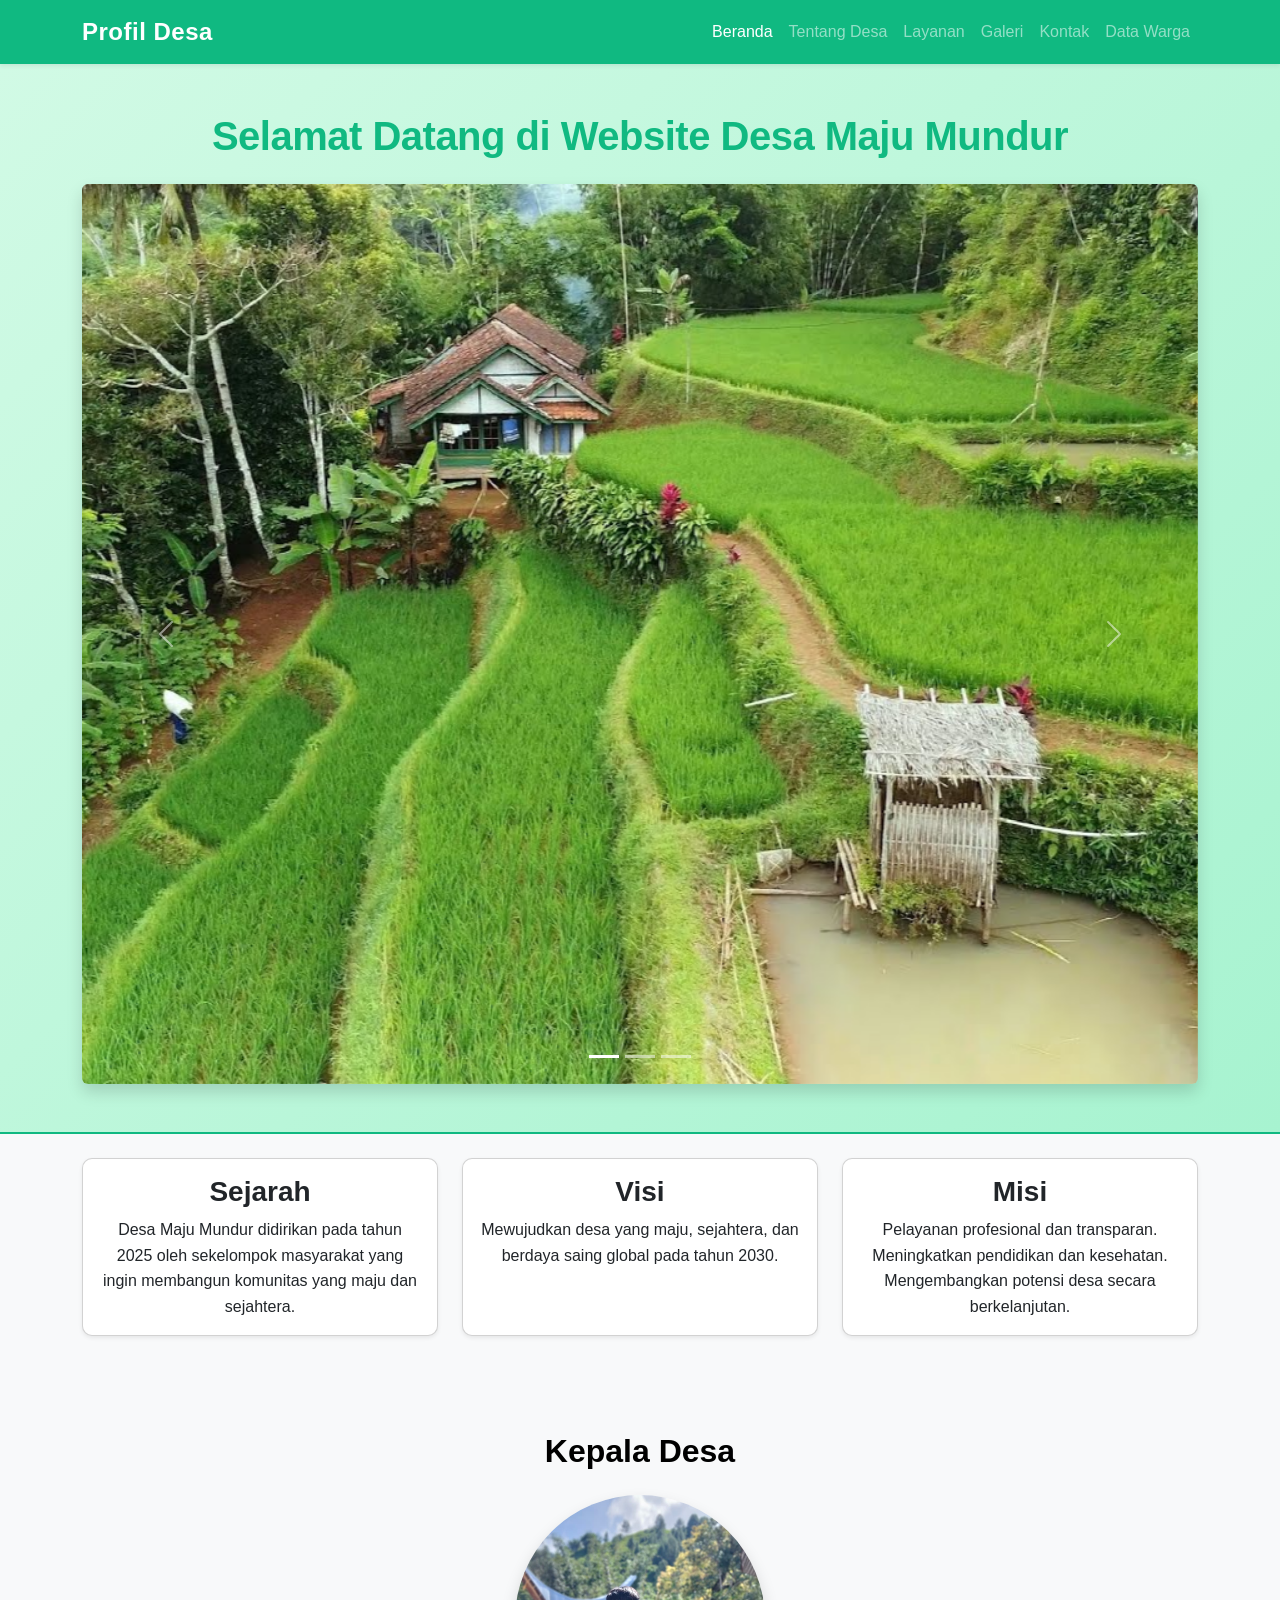
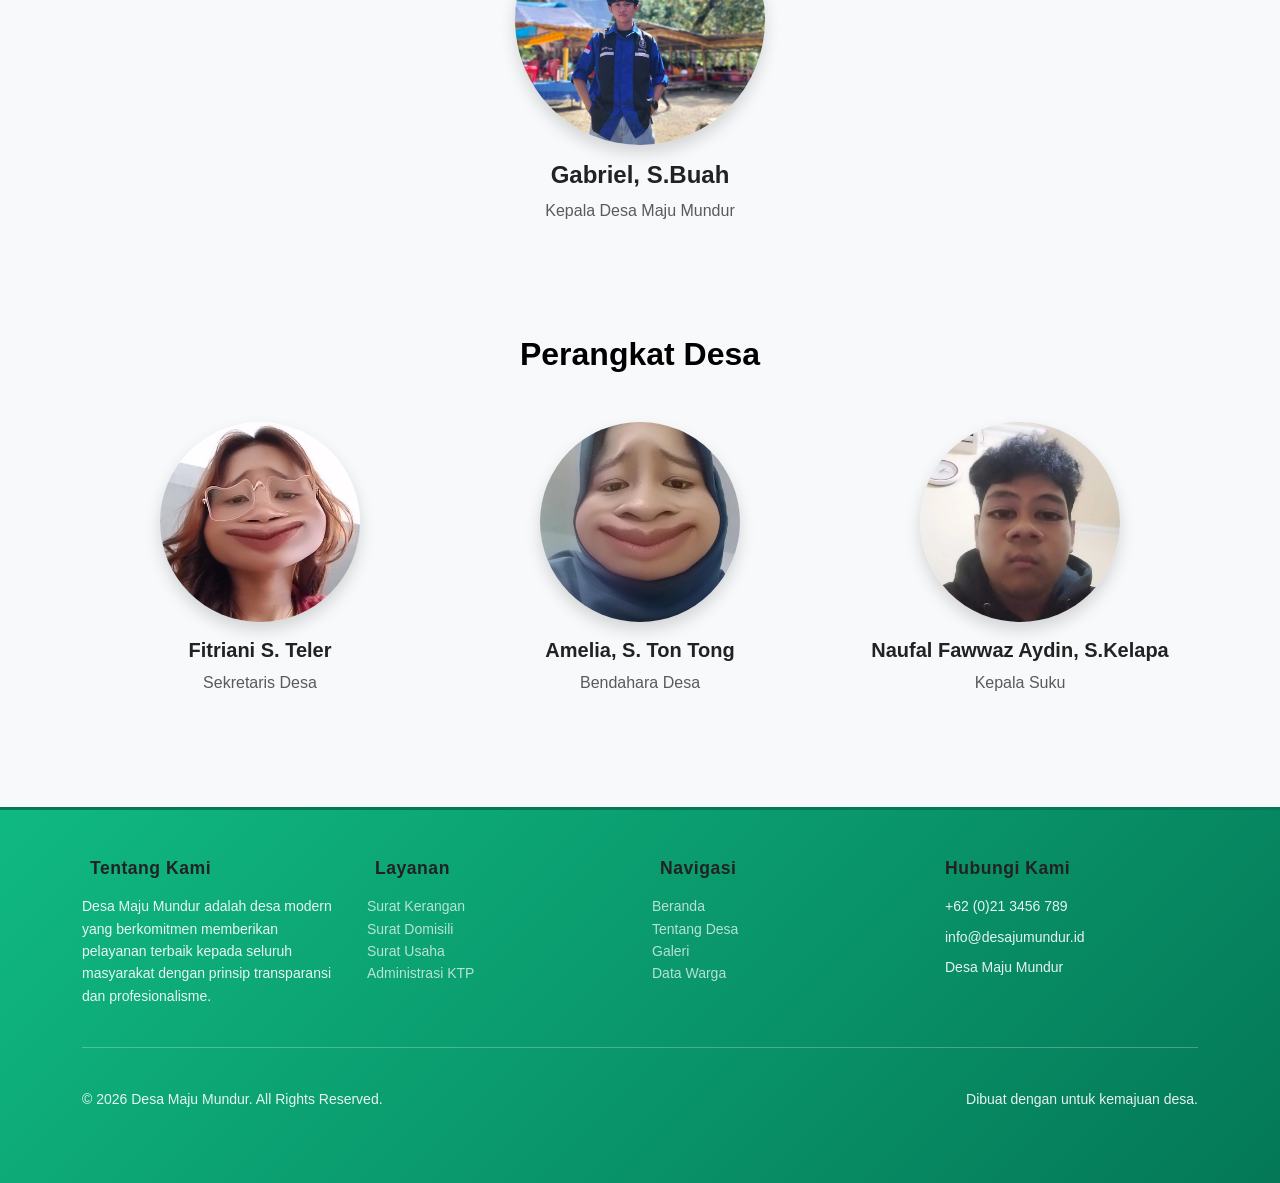
<file: index.html>
<!DOCTYPE html>
<html lang="id">
<head>
<meta charset="UTF-8">
<title>Profil Desa - Beranda</title>
<link href="https://cdn.jsdelivr.net/npm/bootstrap@5.3.3/dist/css/bootstrap.min.css" rel="stylesheet">
<link rel="stylesheet" href="Css/Style.css">
</head>
<body>

<!-- NAVBAR -->
<nav class="navbar navbar-expand-lg navbar-dark shadow-sm" style="background-color: #10b981;">
  <div class="container">
    <a class="navbar-brand fw-bold" href="Beranda.html">Profil Desa</a>
    <button class="navbar-toggler" type="button" data-bs-toggle="collapse" data-bs-target="#nav">
      <span class="navbar-toggler-icon"></span>
    </button>

    <div class="collapse navbar-collapse" id="nav">
      <ul class="navbar-nav ms-auto">
        <li class="nav-item"><a class="nav-link active" href="Beranda.html">Beranda</a></li>
        <li class="nav-item"><a class="nav-link " href="Tentang_Desa.html">Tentang Desa</a></li>
        <li class="nav-item"><a class="nav-link " href="Layanan.html">Layanan</a></li>
        <li class="nav-item"><a class="nav-link " href="Galery.html">Galeri</a></li>
        <li class="nav-item"><a class="nav-link " href="Form.html">Kontak</a></li>
        <li class="nav-item"><a class="nav-link " href="Data_Warga.html">Data Warga</a></li>
      </ul>
    </div>
  </div>
</nav>

<!-- HEADER -->
<header class="py-5 mb-4" style="background: linear-gradient(135deg, #d1fae5 0%, #a7f3d0 100%);">
  <div class="container text-center">
    <h1 class="fw-bold" style="color: #10b981;">Selamat Datang di Website Desa Maju Mundur</h1>

    <!-- CAROUSEL / SLIDER -->
    <div id="carouselDesa" class="carousel slide mt-4" data-bs-ride="carousel">
      <div class="carousel-inner rounded shadow">
        <div class="carousel-item active">
          <img src="Image/Desa 1.jpg" class="d-block w-100" alt="Desa 1" style="height: 100vh; object-fit: cover;">
        </div>
        <div class="carousel-item">
          <img src="Image/Desa 5.jpg" class="d-block w-100" alt="Desa 5" style="height: 100vh; object-fit: cover;">
        </div>
        <div class="carousel-item">
          <img src="Image/Desa 6.jpg" class="d-block w-100" alt="Desa 3" style="height: 100vh; object-fit: cover;">
        </div>
      </div>

      <!-- Kontrol prev/next -->
      <button class="carousel-control-prev" type="button" data-bs-target="#carouselDesa" data-bs-slide="prev">
        <span class="carousel-control-prev-icon" aria-hidden="true"></span>
        <span class="visually-hidden">Sebelumnya</span>
      </button>
      <button class="carousel-control-next" type="button" data-bs-target="#carouselDesa" data-bs-slide="next">
        <span class="carousel-control-next-icon" aria-hidden="true"></span>
        <span class="visually-hidden">Berikutnya</span>
      </button>

      <!-- Indikator slider -->
      <div class="carousel-indicators">
        <button type="button" data-bs-target="#carouselDesa" data-bs-slide-to="0" class="active" aria-current="true" aria-label="Slide 1"></button>
        <button type="button" data-bs-target="#carouselDesa" data-bs-slide-to="1" aria-label="Slide 2"></button>
        <button type="button" data-bs-target="#carouselDesa" data-bs-slide-to="2" aria-label="Slide 3"></button>
      </div>
    </div>
    <!-- AKHIR CAROUSEL -->
  </div>
</header>

<!-- SEJARAH / VISI / MISI -->
<div class="container mb-5">
  <div class="row g-4">

    <!-- SEJARAH -->
    <div class="col-md-4">
      <div class="card h-100 shadow-sm">
        <div class="card-body text-center">
          <h3 class="card-title">Sejarah</h3>
          <p class="card-text">
            Desa Maju Mundur didirikan pada tahun 2025 oleh sekelompok masyarakat 
            yang ingin membangun komunitas yang maju dan sejahtera.
          </p>
        </div>
      </div>
    </div>

    <!-- VISI -->
    <div class="col-md-4">
      <div class="card h-100 shadow-sm">
        <div class="card-body text-center">
          <h3 class="card-title">Visi</h3>
          <p class="card-text">
            Mewujudkan desa yang maju, sejahtera, dan berdaya saing global pada tahun 2030.
          </p>
        </div>
      </div>
    </div>

    <!-- MISI -->
    <div class="col-md-4">
      <div class="card h-100 shadow-sm">
        <div class="card-body text-center">
          <h3 class="card-title">Misi</h3>
          <p class="card-text">
            Pelayanan profesional dan transparan.<br>
            Meningkatkan pendidikan dan kesehatan.<br>
            Mengembangkan potensi desa secara berkelanjutan.
          </p>
        </div>
      </div>
    </div>

  </div>
</div>

<!-- KEPALA DESA -->
<div class="container py-5">
  <h2 class="mb-4 text-center fw-bold">Kepala Desa</h2>
  <div class="row justify-content-center">
    <div class="col-md-4 text-center">
      <img src="Image/kepala desa.jpg" class="img-fluid rounded-circle mb-3 shadow" 
           alt="Kepala Desa" style="width: 250px; height: 250px; object-fit: cover;">
      <h4 class="fw-bold">Gabriel, S.Buah</h4>
      <p class="text-muted">Kepala Desa Maju Mundur</p>
    </div>
  </div>
</div>

<!-- PERANGKAT DESA -->
<div class="container py-5 bg-light rounded">
  <h2 class="mb-5 text-center fw-bold">Perangkat Desa</h2>
  <div class="row g-4">

    <div class="col-md-4 text-center">
      <img src="Image/Sekertaris.jpg" class="img-fluid rounded-circle mb-3 shadow"
           alt="Sekretaris Desa" style="width: 200px; height: 200px; object-fit: cover;">
      <h5 class="fw-bold">Fitriani S. Teler</h5>
      <p class="text-muted">Sekretaris Desa</p>
    </div>

    <div class="col-md-4 text-center">
      <img src="Image/Bendahar.jpg" class="img-fluid rounded-circle mb-3 shadow"
           alt="Bendahara Desa" style="width: 200px; height: 200px; object-fit: cover;">
      <h5 class="fw-bold">Amelia, S. Ton Tong</h5>
      <p class="text-muted">Bendahara Desa</p>
    </div>

    <div class="col-md-4 text-center">
      <img src="Image/Kepala bidang.jpg" class="img-fluid rounded-circle mb-3 shadow"
           alt="Kepala Bidang" style="width: 200px; height: 200px; object-fit: cover;">
      <h5 class="fw-bold">Naufal Fawwaz Aydin, S.Kelapa</h5>
      <p class="text-muted">Kepala Suku</p>
    </div>

  </div>
</div>

<!-- FOOTER -->
<footer class="text-white mt-5" style="background: linear-gradient(135deg, #10b981 0%, #047857 100%);">
  <div class="container py-5">
    <div class="row g-4 mb-4">
      <!-- ABOUT -->
      <div class="col-md-3">
        <h5 class="fw-bold mb-3"><i class="fas fa-info-circle me-2"></i>Tentang Kami</h5>
        <p class="small">Desa Maju Mundur adalah desa modern yang berkomitmen memberikan pelayanan terbaik kepada seluruh masyarakat dengan prinsip transparansi dan profesionalisme.</p>
      </div>

      <!-- LAYANAN -->
      <div class="col-md-3">
        <h5 class="fw-bold mb-3"><i class="fas fa-cog me-2"></i>Layanan</h5>
        <ul class="list-unstyled small">
          <li><a href="Layanan.html" class="text-white-50 text-decoration-none">Surat Kerangan</a></li>
          <li><a href="Layanan.html" class="text-white-50 text-decoration-none">Surat Domisili</a></li>
          <li><a href="Layanan.html" class="text-white-50 text-decoration-none">Surat Usaha</a></li>
          <li><a href="Layanan.html" class="text-white-50 text-decoration-none">Administrasi KTP</a></li>
        </ul>
      </div>

      <!-- LINKS -->
      <div class="col-md-3">
        <h5 class="fw-bold mb-3"><i class="fas fa-link me-2"></i>Navigasi</h5>
        <ul class="list-unstyled small">
          <li><a href="Beranda.html" class="text-white-50 text-decoration-none">Beranda</a></li>
          <li><a href="Tentang_Desa.html" class="text-white-50 text-decoration-none">Tentang Desa</a></li>
          <li><a href="Galery.html" class="text-white-50 text-decoration-none">Galeri</a></li>
          <li><a href="Data_Warga.html" class="text-white-50 text-decoration-none">Data Warga</a></li>
        </ul>
      </div>

      <!-- CONTACT -->
      <div class="col-md-3">
        <h5 class="fw-bold mb-3"><i class="fas fa-headset me-2"></i>Hubungi Kami</h5>
        <p class="small mb-2"><i class="fas fa-phone me-2"></i>+62 (0)21 3456 789</p>
        <p class="small mb-2"><i class="fas fa-envelope me-2"></i>info@desajumundur.id</p>
        <p class="small"><i class="fas fa-map-marker-alt me-2"></i>Desa Maju Mundur</p>
      </div>
    </div>

    <hr class="bg-white-50">

    <!-- FOOTER BOTTOM -->
    <div class="row py-4">
      <div class="col-md-6 text-center text-md-start small">
        <p class="mb-0">&copy; 2026 Desa Maju Mundur. All Rights Reserved.</p>
      </div>
      <div class="col-md-6 text-center text-md-end small">
        <p class="mb-0">Dibuat dengan <i class="fas fa-heart text-warning"></i> untuk kemajuan desa.</p>
      </div>
    </div>
  </div>
</footer>

<script src="https://cdn.jsdelivr.net/npm/bootstrap@5.3.3/dist/js/bootstrap.bundle.min.js"></script>
</body>
</html>
</file>
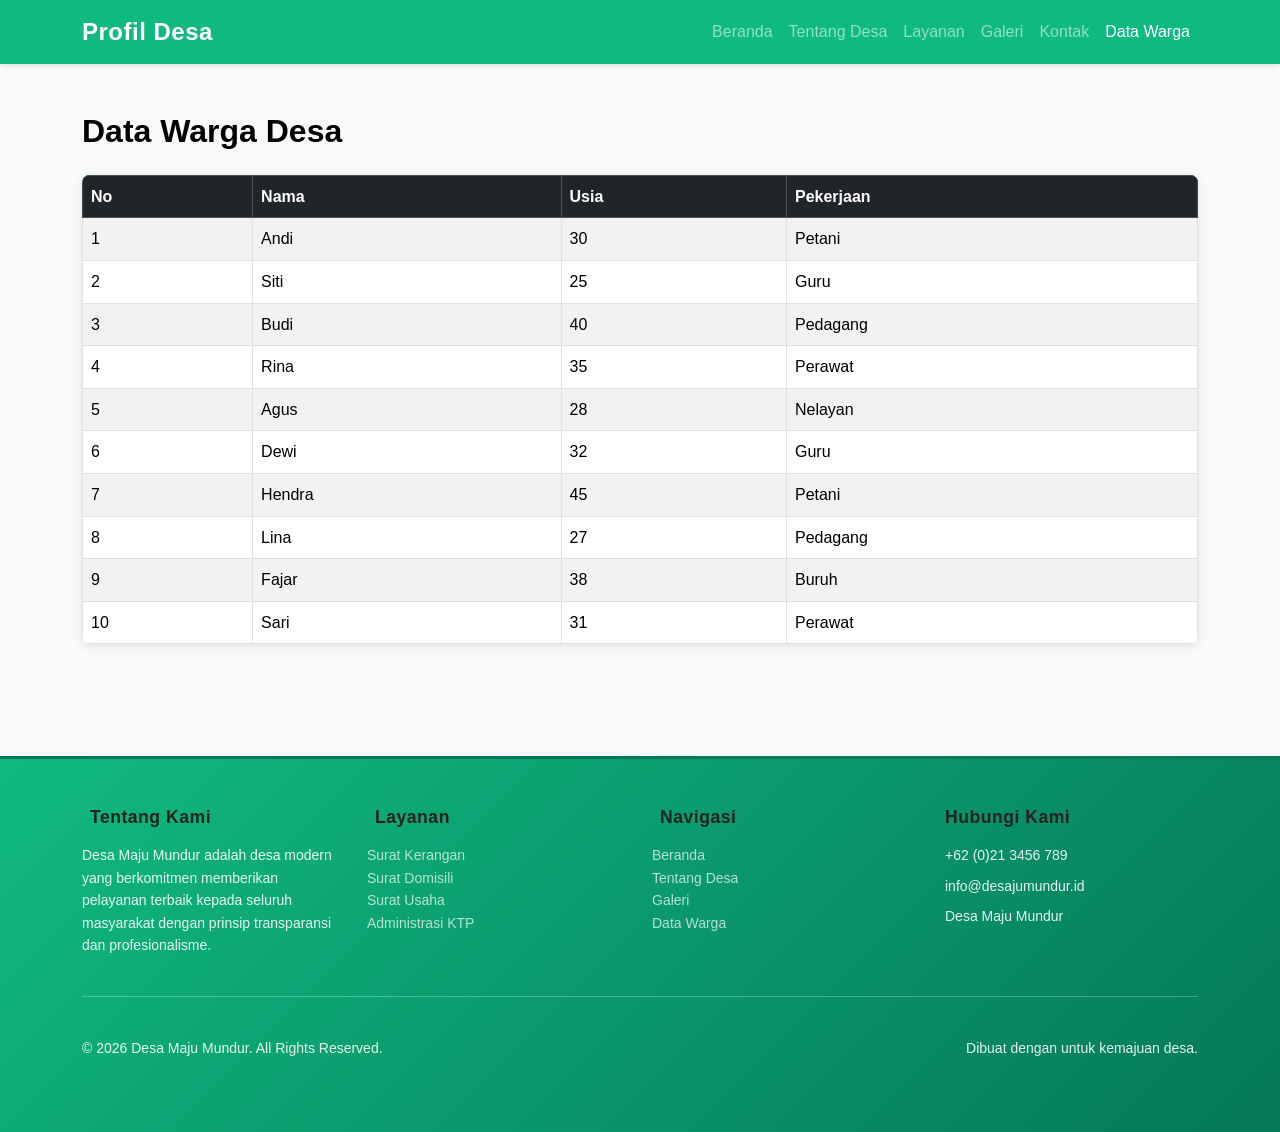
<file: Data_Warga.html>
<!DOCTYPE html>
<html lang="id">
<head>
<meta charset="UTF-8">
<title>Data Warga</title>
<link href="https://cdn.jsdelivr.net/npm/bootstrap@5.3.3/dist/css/bootstrap.min.css" rel="stylesheet">
<link rel="stylesheet" href="Css/Style.css">
</head>
<body>

<!-- NAVBAR -->
    <nav class="navbar navbar-expand-lg navbar-dark" style="background-color: #10b981;">
  <div class="container">
    <a class="navbar-brand" href="Beranda.html">Profil Desa</a>
    <button class="navbar-toggler" type="button" data-bs-toggle="collapse" data-bs-target="#nav">
      <span class="navbar-toggler-icon"></span>
    </button>

    <div class="collapse navbar-collapse" id="nav">
      <ul class="navbar-nav ms-auto">
        <li class="nav-item"><a class="nav-link " href="Beranda.html">Beranda</a></li>
        <li class="nav-item"><a class="nav-link " href="Tentang_Desa.html">Tentang Desa</a></li>
        <li class="nav-item"><a class="nav-link " href="Layanan.html">Layanan</a></li>
        <li class="nav-item"><a class="nav-link " href="Galery.html">Galeri</a></li>
        <li class="nav-item"><a class="nav-link " href="Form.html">Kontak</a></li>
        <li class="nav-item"><a class="nav-link active" href="Data_Warga.html">Data Warga</a></li>
      </ul>
    </div>
  </div>
</nav>

<div class="container py-5">
  <h2 class="mb-4">Data Warga Desa</h2>

  <table class="table table-striped table-bordered">
    <thead class="table-dark">
      <tr>
        <th>No</th>
        <th>Nama</th>
        <th>Usia</th>
        <th>Pekerjaan</th>
      </tr>
    </thead>

    <tbody>
     <tbody>
  <tr><td>1</td><td>Andi</td><td>30</td><td>Petani</td></tr>
  <tr><td>2</td><td>Siti</td><td>25</td><td>Guru</td></tr>
  <tr><td>3</td><td>Budi</td><td>40</td><td>Pedagang</td></tr>
  <tr><td>4</td><td>Rina</td><td>35</td><td>Perawat</td></tr>
  <tr><td>5</td><td>Agus</td><td>28</td><td>Nelayan</td></tr>
  <tr><td>6</td><td>Dewi</td><td>32</td><td>Guru</td></tr>
  <tr><td>7</td><td>Hendra</td><td>45</td><td>Petani</td></tr>
  <tr><td>8</td><td>Lina</td><td>27</td><td>Pedagang</td></tr>
  <tr><td>9</td><td>Fajar</td><td>38</td><td>Buruh</td></tr>
  <tr><td>10</td><td>Sari</td><td>31</td><td>Perawat</td></tr>
</tbody>

    </tbody>
  </table>

</div>

<!-- FOOTER -->
<footer class="text-white mt-5" style="background: linear-gradient(135deg, #10b981 0%, #047857 100%);">
  <div class="container py-5">
    <div class="row g-4 mb-4">
      <!-- ABOUT -->
      <div class="col-md-3">
        <h5 class="fw-bold mb-3"><i class="fas fa-info-circle me-2"></i>Tentang Kami</h5>
        <p class="small">Desa Maju Mundur adalah desa modern yang berkomitmen memberikan pelayanan terbaik kepada seluruh masyarakat dengan prinsip transparansi dan profesionalisme.</p>
      </div>

      <!-- LAYANAN -->
      <div class="col-md-3">
        <h5 class="fw-bold mb-3"><i class="fas fa-cog me-2"></i>Layanan</h5>
        <ul class="list-unstyled small">
          <li><a href="Layanan.html" class="text-white-50 text-decoration-none">Surat Kerangan</a></li>
          <li><a href="Layanan.html" class="text-white-50 text-decoration-none">Surat Domisili</a></li>
          <li><a href="Layanan.html" class="text-white-50 text-decoration-none">Surat Usaha</a></li>
          <li><a href="Layanan.html" class="text-white-50 text-decoration-none">Administrasi KTP</a></li>
        </ul>
      </div>

      <!-- LINKS -->
      <div class="col-md-3">
        <h5 class="fw-bold mb-3"><i class="fas fa-link me-2"></i>Navigasi</h5>
        <ul class="list-unstyled small">
          <li><a href="index.html" class="text-white-50 text-decoration-none">Beranda</a></li>
          <li><a href="Tentang_Desa.html" class="text-white-50 text-decoration-none">Tentang Desa</a></li>
          <li><a href="Galery.html" class="text-white-50 text-decoration-none">Galeri</a></li>
          <li><a href="Data_Warga.html" class="text-white-50 text-decoration-none">Data Warga</a></li>
        </ul>
      </div>

      <!-- CONTACT -->
      <div class="col-md-3">
        <h5 class="fw-bold mb-3"><i class="fas fa-headset me-2"></i>Hubungi Kami</h5>
        <p class="small mb-2"><i class="fas fa-phone me-2"></i>+62 (0)21 3456 789</p>
        <p class="small mb-2"><i class="fas fa-envelope me-2"></i>info@desajumundur.id</p>
        <p class="small"><i class="fas fa-map-marker-alt me-2"></i>Desa Maju Mundur</p>
      </div>
    </div>

    <hr class="bg-white-50">

    <!-- FOOTER BOTTOM -->
    <div class="row py-4">
      <div class="col-md-6 text-center text-md-start small">
        <p class="mb-0">&copy; 2026 Desa Maju Mundur. All Rights Reserved.</p>
      </div>
      <div class="col-md-6 text-center text-md-end small">
        <p class="mb-0">Dibuat dengan <i class="fas fa-heart text-warning"></i> untuk kemajuan desa.</p>
      </div>
    </div>
  </div>
</footer>

<script src="https://cdn.jsdelivr.net/npm/bootstrap@5.3.3/dist/js/bootstrap.bundle.min.js"></script>
</body>
</html>
</file>
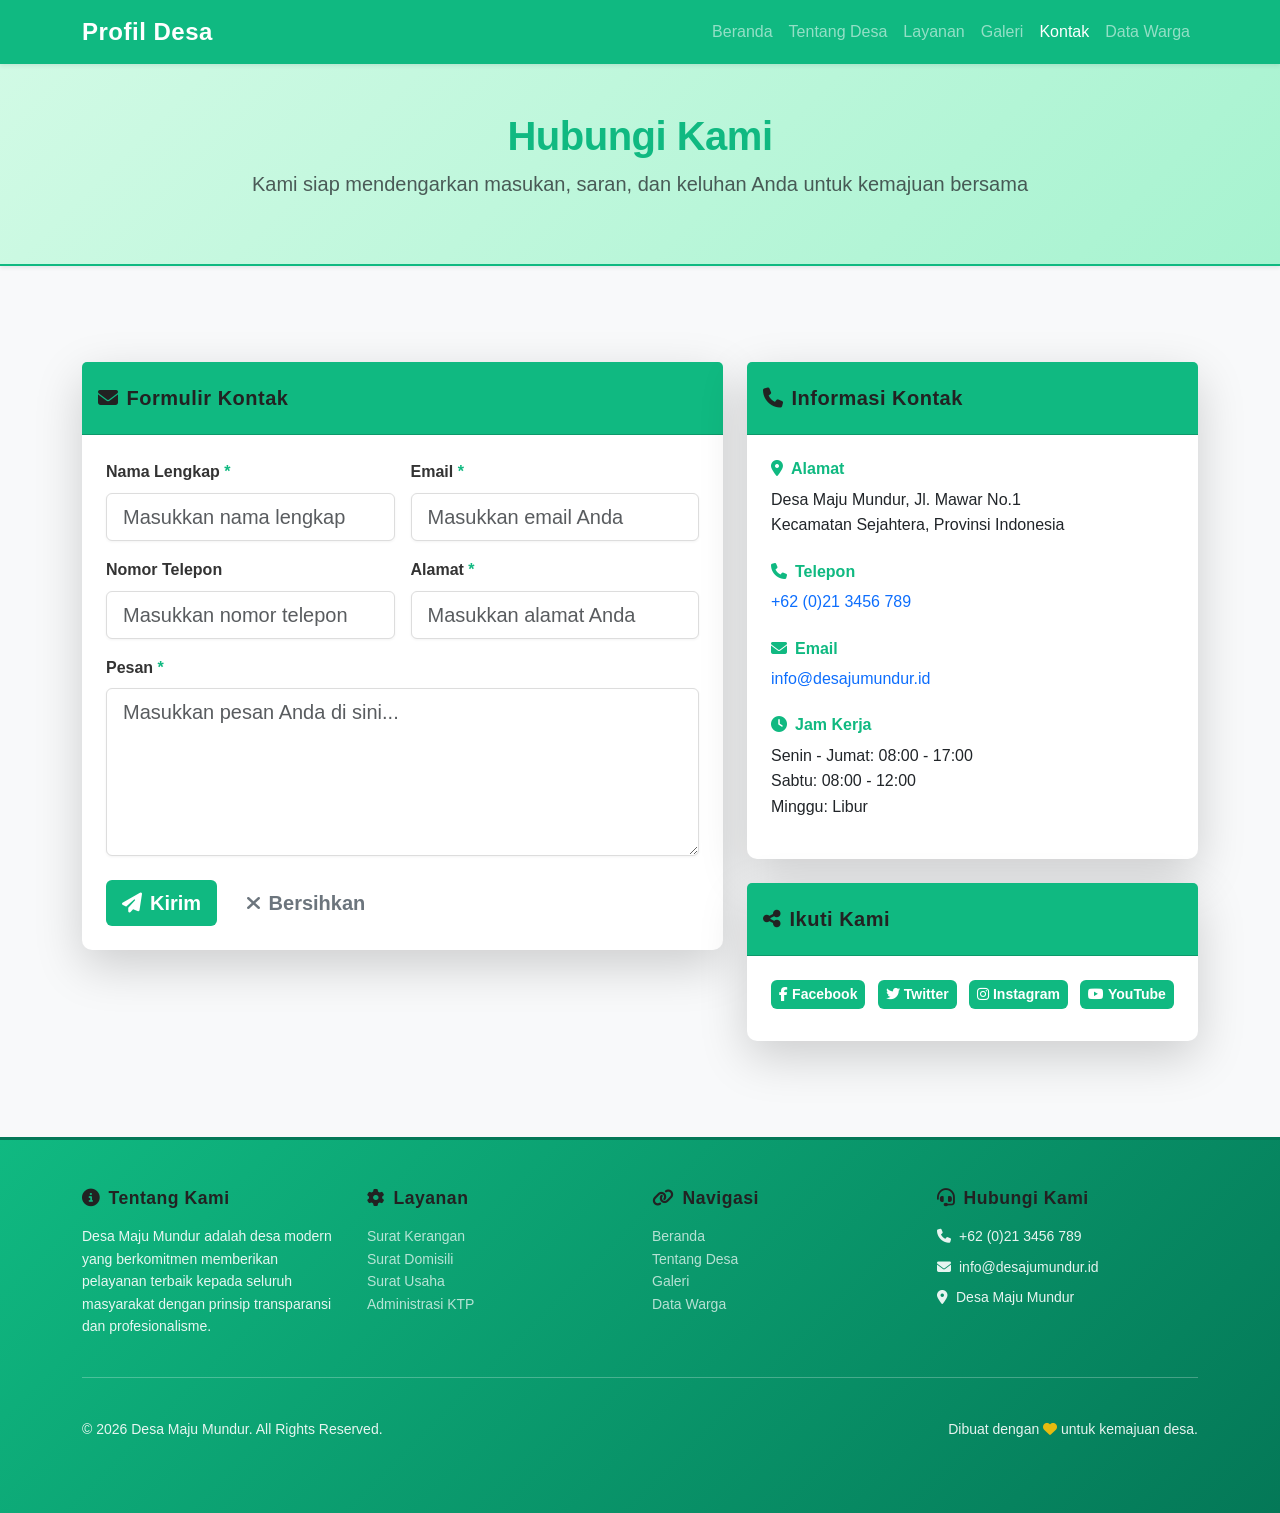
<file: Form.html>
<!DOCTYPE html>
<html lang="id">
<head>
<meta charset="UTF-8">
<title>Kontak Desa</title>
<link href="https://cdn.jsdelivr.net/npm/bootstrap@5.3.3/dist/css/bootstrap.min.css" rel="stylesheet">
<link rel="stylesheet" href="https://cdnjs.cloudflare.com/ajax/libs/font-awesome/6.4.0/css/all.min.css">
<link rel="stylesheet" href="Css/Style.css">
</head>
<body>

<!-- NAVBAR -->
<nav class="navbar navbar-expand-lg navbar-dark shadow-sm" style="background-color: #10b981;">
  <div class="container">
    <a class="navbar-brand fw-bold" href="Beranda.html">Profil Desa</a>
    <button class="navbar-toggler" type="button" data-bs-toggle="collapse" data-bs-target="#nav">
      <span class="navbar-toggler-icon"></span>
    </button>

    <div class="collapse navbar-collapse" id="nav">
      <ul class="navbar-nav ms-auto">
        <li class="nav-item"><a class="nav-link" href="Beranda.html">Beranda</a></li>
        <li class="nav-item"><a class="nav-link" href="Tentang_Desa.html">Tentang Desa</a></li>
        <li class="nav-item"><a class="nav-link" href="Layanan.html">Layanan</a></li>
        <li class="nav-item"><a class="nav-link" href="Galery.html">Galeri</a></li>
        <li class="nav-item"><a class="nav-link active" href="Form.html">Kontak</a></li>
        <li class="nav-item"><a class="nav-link" href="Data_Warga.html">Data Warga</a></li>
      </ul>
    </div>
  </div>
</nav>

<!-- HEADER HALAMAN -->
<header class="py-5 mb-5 shadow-sm" style="background: linear-gradient(135deg, #d1fae5 0%, #a7f3d0 100%);">
  <div class="container text-center">
    <h1 class="fw-bold mb-2" style="color: #10b981;">Hubungi Kami</h1>
    <p class="text-muted fs-5">Kami siap mendengarkan masukan, saran, dan keluhan Anda untuk kemajuan bersama</p>
  </div>
</header>

<!-- CONTENT -->
<div class="container py-5">
  <div class="row g-4">
    <!-- FORM KONTAK -->
    <div class="col-lg-7">
      <div class="card border-0 shadow-lg">
        <div class="card-header text-white py-4" style="background-color: #10b981;">
          <h5 class="mb-0 fw-bold"><i class="fas fa-envelope me-2"></i>Formulir Kontak</h5>
        </div>
        <div class="card-body p-4">
          <form class="row g-3" id="contactForm" method="POST" action="#">
            <div class="col-md-6">
              <label for="nama" class="form-label fw-bold">Nama Lengkap <span style="color: #10b981;">*</span></label>
              <input type="text" class="form-control form-control-lg" id="nama" name="nama" placeholder="Masukkan nama lengkap" required>
              <div class="invalid-feedback">Nama harus diisi.</div>
            </div>

            <div class="col-md-6">
              <label for="email" class="form-label fw-bold">Email <span style="color: #10b981;">*</span></label>
              <input type="email" class="form-control form-control-lg" id="email" name="email" placeholder="Masukkan email Anda" required>
              <div class="invalid-feedback">Email harus valid.</div>
            </div>

            <div class="col-md-6">
              <label for="telepon" class="form-label fw-bold">Nomor Telepon</label>
              <input type="tel" class="form-control form-control-lg" id="telepon" name="telepon" placeholder="Masukkan nomor telepon">
            </div>

            <div class="col-md-6">
              <label for="subjek" class="form-label fw-bold">Alamat <span style="color: #10b981;">*</span></label>
              <input type="text" class="form-control form-control-lg" id="subjek" name="subjek" placeholder="Masukkan alamat Anda" required>
              <div class="invalid-feedback">Alamat harus diisi.</div>
            </div>

            <div class="col-12">
              <label for="pesan" class="form-label fw-bold">Pesan <span style="color: #10b981;">*</span></label>
              <textarea class="form-control form-control-lg" id="pesan" name="pesan" rows="5" placeholder="Masukkan pesan Anda di sini..." required></textarea>
              <div class="invalid-feedback">Pesan harus diisi.</div>
            </div>

            <div class="col-12 pt-2">
              <button type="submit" class="btn btn-lg fw-bold me-2" style="background-color: #10b981; color: white; border: none;"><i class="fas fa-paper-plane me-2"></i>Kirim</button>
              <button type="reset" class="btn btn-outline-secondary btn-lg fw-bold"><i class="fas fa-times me-2"></i>Bersihkan</button>
            </div>

            <div id="successMessage" class="alert alert-success alert-dismissible fade show" style="display:none;" role="alert">
              <i class="fas fa-check-circle me-2"></i>Pesan Anda telah terkirim! Terima kasih telah menghubungi kami.
              <button type="button" class="btn-close" data-bs-dismiss="alert" aria-label="Close"></button>
            </div>
          </form>
        </div>
      </div>
    </div>

    <!-- INFO KONTAK -->
    <div class="col-lg-5">
      <div class="card border-0 shadow-lg mb-4">
        <div class="card-header text-white py-4" style="background-color: #10b981;">
          <h5 class="mb-0 fw-bold"><i class="fas fa-phone me-2"></i>Informasi Kontak</h5>
        </div>
        <div class="card-body p-4">
          <div class="mb-4">
            <h6 class="fw-bold mb-2" style="color: #10b981;"><i class="fas fa-map-marker-alt me-2"></i>Alamat</h6>
            <p>Desa Maju Mundur, Jl. Mawar No.1<br>Kecamatan Sejahtera, Provinsi Indonesia</p>
          </div>
          <div class="mb-4">
            <h6 class="fw-bold mb-2" style="color: #10b981;"><i class="fas fa-phone me-2"></i>Telepon</h6>
            <p><a href="tel:+62213456789" class="text-decoration-none">+62 (0)21 3456 789</a></p>
          </div>
          <div class="mb-4">
            <h6 class="fw-bold mb-2" style="color: #10b981;"><i class="fas fa-envelope me-2"></i>Email</h6>
            <p><a href="mailto:info@desajumundur.id" class="text-decoration-none">info@desajumundur.id</a></p>
          </div>
          <div>
            <h6 class="fw-bold mb-2" style="color: #10b981;"><i class="fas fa-clock me-2"></i>Jam Kerja</h6>
            <p>Senin - Jumat: 08:00 - 17:00<br>Sabtu: 08:00 - 12:00<br>Minggu: Libur</p>
          </div>
        </div>
      </div>

      <div class="card border-0 shadow-lg">
        <div class="card-header text-white py-4" style="background-color: #10b981;">
          <h5 class="mb-0 fw-bold"><i class="fas fa-share-alt me-2"></i>Ikuti Kami</h5>
        </div>
        <div class="card-body p-4 text-center">
          <a href="#" class="btn btn-sm me-2 mb-2" style="background-color: #10b981; color: white; border: none;"><i class="fab fa-facebook-f"></i> Facebook</a>
          <a href="#" class="btn btn-sm me-2 mb-2" style="background-color: #10b981; color: white; border: none;"><i class="fab fa-twitter"></i> Twitter</a>
          <a href="#" class="btn btn-sm me-2 mb-2" style="background-color: #10b981; color: white; border: none;"><i class="fab fa-instagram"></i> Instagram</a>
          <a href="#" class="btn btn-sm mb-2" style="background-color: #10b981; color: white; border: none;"><i class="fab fa-youtube"></i> YouTube</a>
        </div>
      </div>
    </div>
  </div>
</div>

<!-- FOOTER -->
<footer class="text-white mt-5" style="background: linear-gradient(135deg, #10b981 0%, #047857 100%);">
  <div class="container py-5">
    <div class="row g-4 mb-4">
      <!-- ABOUT -->
      <div class="col-md-3">
        <h5 class="fw-bold mb-3"><i class="fas fa-info-circle me-2"></i>Tentang Kami</h5>
        <p class="small">Desa Maju Mundur adalah desa modern yang berkomitmen memberikan pelayanan terbaik kepada seluruh masyarakat dengan prinsip transparansi dan profesionalisme.</p>
      </div>

      <!-- LAYANAN -->
      <div class="col-md-3">
        <h5 class="fw-bold mb-3"><i class="fas fa-cog me-2"></i>Layanan</h5>
        <ul class="list-unstyled small">
          <li><a href="Layanan.html" class="text-white-50 text-decoration-none">Surat Kerangan</a></li>
          <li><a href="Layanan.html" class="text-white-50 text-decoration-none">Surat Domisili</a></li>
          <li><a href="Layanan.html" class="text-white-50 text-decoration-none">Surat Usaha</a></li>
          <li><a href="Layanan.html" class="text-white-50 text-decoration-none">Administrasi KTP</a></li>
        </ul>
      </div>

      <!-- LINKS -->
      <div class="col-md-3">
        <h5 class="fw-bold mb-3"><i class="fas fa-link me-2"></i>Navigasi</h5>
        <ul class="list-unstyled small">
          <li><a href="index.html" class="text-white-50 text-decoration-none">Beranda</a></li>
          <li><a href="Tentang_Desa.html" class="text-white-50 text-decoration-none">Tentang Desa</a></li>
          <li><a href="Galery.html" class="text-white-50 text-decoration-none">Galeri</a></li>
          <li><a href="Data_Warga.html" class="text-white-50 text-decoration-none">Data Warga</a></li>
        </ul>
      </div>

      <!-- CONTACT -->
      <div class="col-md-3">
        <h5 class="fw-bold mb-3"><i class="fas fa-headset me-2"></i>Hubungi Kami</h5>
        <p class="small mb-2"><i class="fas fa-phone me-2"></i>+62 (0)21 3456 789</p>
        <p class="small mb-2"><i class="fas fa-envelope me-2"></i>info@desajumundur.id</p>
        <p class="small"><i class="fas fa-map-marker-alt me-2"></i>Desa Maju Mundur</p>
      </div>
    </div>

    <hr class="bg-white-50">

    <!-- FOOTER BOTTOM -->
    <div class="row py-4">
      <div class="col-md-6 text-center text-md-start small">
        <p class="mb-0">&copy; 2026 Desa Maju Mundur. All Rights Reserved.</p>
      </div>
      <div class="col-md-6 text-center text-md-end small">
        <p class="mb-0">Dibuat dengan <i class="fas fa-heart text-warning"></i> untuk kemajuan desa.</p>
      </div>
    </div>
  </div>
</footer>

<script src="https://cdn.jsdelivr.net/npm/bootstrap@5.3.3/dist/js/bootstrap.bundle.min.js"></script>
<script>
  // Form validation
  const contactForm = document.getElementById('contactForm');
  const successMessage = document.getElementById('successMessage');

  contactForm.addEventListener('submit', function(e) {
    e.preventDefault();
    
    if (contactForm.checkValidity() === false) {
      e.stopPropagation();
    } else {
      successMessage.style.display = 'block';
      contactForm.reset();
      setTimeout(() => {
        successMessage.style.display = 'none';
      }, 5000);
    }
    
    contactForm.classList.add('was-validated');
  });
</script>
</body>
</html>
</file>
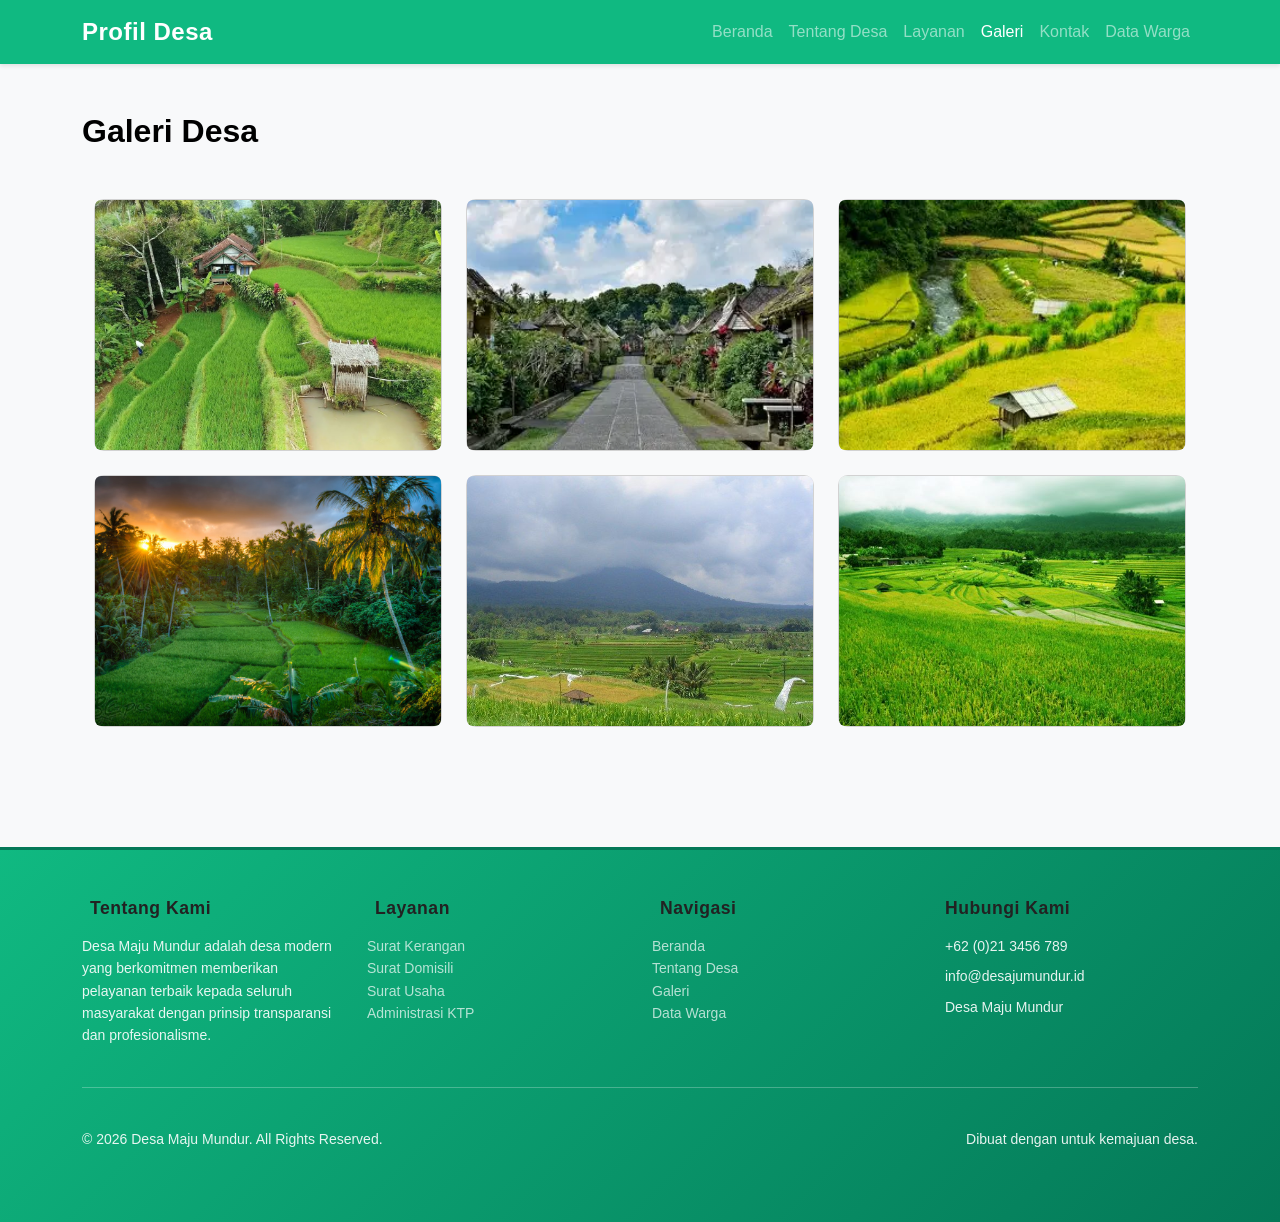
<file: Galery.html>
<!DOCTYPE html>
<html lang="id">
<head>
<meta charset="UTF-8">
<title>Galeri Desa</title>
<link href="https://cdn.jsdelivr.net/npm/bootstrap@5.3.3/dist/css/bootstrap.min.css" rel="stylesheet">
<link rel="stylesheet" href="Css/Style.css">
</head>
<body>

<!-- NAVBAR -->
    <nav class="navbar navbar-expand-lg navbar-dark" style="background-color: #10b981;">
  <div class="container">
    <a class="navbar-brand" href="Galery.html">Profil Desa</a>
    <button class="navbar-toggler" type="button" data-bs-toggle="collapse" data-bs-target="#nav">
      <span class="navbar-toggler-icon"></span>
    </button>

    <div class="collapse navbar-collapse" id="nav">
      <ul class="navbar-nav ms-auto">
        <li class="nav-item"><a class="nav-link " href="Beranda.html">Beranda</a></li>
        <li class="nav-item"><a class="nav-link " href="Tentang_Desa.html">Tentang Desa</a></li>
        <li class="nav-item"><a class="nav-link " href="Layanan.html">Layanan</a></li>
        <li class="nav-item"><a class="nav-link active" href="Galery.html">Galeri</a></li>
        <li class="nav-item"><a class="nav-link " href="Form.html">Kontak</a></li>
        <li class="nav-item"><a class="nav-link " href="Data_Warga.html">Data Warga</a></li>
      </ul>
    </div>
  </div>
</nav>

<div class="container py-5">
  <h2 class="mb-4">Galeri Desa</h2>

 <div class="container py-4">
  <div class="row g-4">
    <div class="col-sm-6 col-md-4">
      <div class="card">
        <img src="Image/Desa 1.jpg" class="card-img-top img-fluid rounded fixed-height" alt="Desa 1">
      </div>
    </div>
    <div class="col-sm-6 col-md-4">
      <div class="card">
        <img src="Image/Desa 2.webp" class="card-img-top img-fluid rounded fixed-height" alt="Desa 2">
      </div>
    </div>
    <div class="col-sm-6 col-md-4">
      <div class="card">
        <img src="Image/Desa 3.webp" class="card-img-top img-fluid rounded fixed-height" alt="Desa 3">
      </div>
    </div>
    <div class="col-sm-6 col-md-4">
      <div class="card">
        <img src="Image/Desa 4.jpg" class="card-img-top img-fluid rounded fixed-height" alt="Desa 4">
      </div>
    </div>
    <div class="col-sm-6 col-md-4">
      <div class="card">
        <img src="Image/Desa 5.jpg" class="card-img-top img-fluid rounded fixed-height" alt="Desa 5">
      </div>
    </div>
    <div class="col-sm-6 col-md-4">
      <div class="card">
        <img src="Image/Desa 6.jpg" class="card-img-top img-fluid rounded fixed-height" alt="Desa 6">
      </div>
    </div>
  </div>
</div>

</div>

<!-- FOOTER -->
<footer class="text-white mt-5" style="background: linear-gradient(135deg, #10b981 0%, #047857 100%);">
  <div class="container py-5">
    <div class="row g-4 mb-4">
      <!-- ABOUT -->
      <div class="col-md-3">
        <h5 class="fw-bold mb-3"><i class="fas fa-info-circle me-2"></i>Tentang Kami</h5>
        <p class="small">Desa Maju Mundur adalah desa modern yang berkomitmen memberikan pelayanan terbaik kepada seluruh masyarakat dengan prinsip transparansi dan profesionalisme.</p>
      </div>

      <!-- LAYANAN -->
      <div class="col-md-3">
        <h5 class="fw-bold mb-3"><i class="fas fa-cog me-2"></i>Layanan</h5>
        <ul class="list-unstyled small">
          <li><a href="Layanan.html" class="text-white-50 text-decoration-none">Surat Kerangan</a></li>
          <li><a href="Layanan.html" class="text-white-50 text-decoration-none">Surat Domisili</a></li>
          <li><a href="Layanan.html" class="text-white-50 text-decoration-none">Surat Usaha</a></li>
          <li><a href="Layanan.html" class="text-white-50 text-decoration-none">Administrasi KTP</a></li>
        </ul>
      </div>

      <!-- LINKS -->
      <div class="col-md-3">
        <h5 class="fw-bold mb-3"><i class="fas fa-link me-2"></i>Navigasi</h5>
        <ul class="list-unstyled small">
          <li><a href="index.html" class="text-white-50 text-decoration-none">Beranda</a></li>
          <li><a href="Tentang_Desa.html" class="text-white-50 text-decoration-none">Tentang Desa</a></li>
          <li><a href="Galery.html" class="text-white-50 text-decoration-none">Galeri</a></li>
          <li><a href="Data_Warga.html" class="text-white-50 text-decoration-none">Data Warga</a></li>
        </ul>
      </div>

      <!-- CONTACT -->
      <div class="col-md-3">
        <h5 class="fw-bold mb-3"><i class="fas fa-headset me-2"></i>Hubungi Kami</h5>
        <p class="small mb-2"><i class="fas fa-phone me-2"></i>+62 (0)21 3456 789</p>
        <p class="small mb-2"><i class="fas fa-envelope me-2"></i>info@desajumundur.id</p>
        <p class="small"><i class="fas fa-map-marker-alt me-2"></i>Desa Maju Mundur</p>
      </div>
    </div>

    <hr class="bg-white-50">

    <!-- FOOTER BOTTOM -->
    <div class="row py-4">
      <div class="col-md-6 text-center text-md-start small">
        <p class="mb-0">&copy; 2026 Desa Maju Mundur. All Rights Reserved.</p>
      </div>
      <div class="col-md-6 text-center text-md-end small">
        <p class="mb-0">Dibuat dengan <i class="fas fa-heart text-warning"></i> untuk kemajuan desa.</p>
      </div>
    </div>
  </div>
</footer>

<script src="https://cdn.jsdelivr.net/npm/bootstrap@5.3.3/dist/js/bootstrap.bundle.min.js"></script>
</body>
</html>
</file>
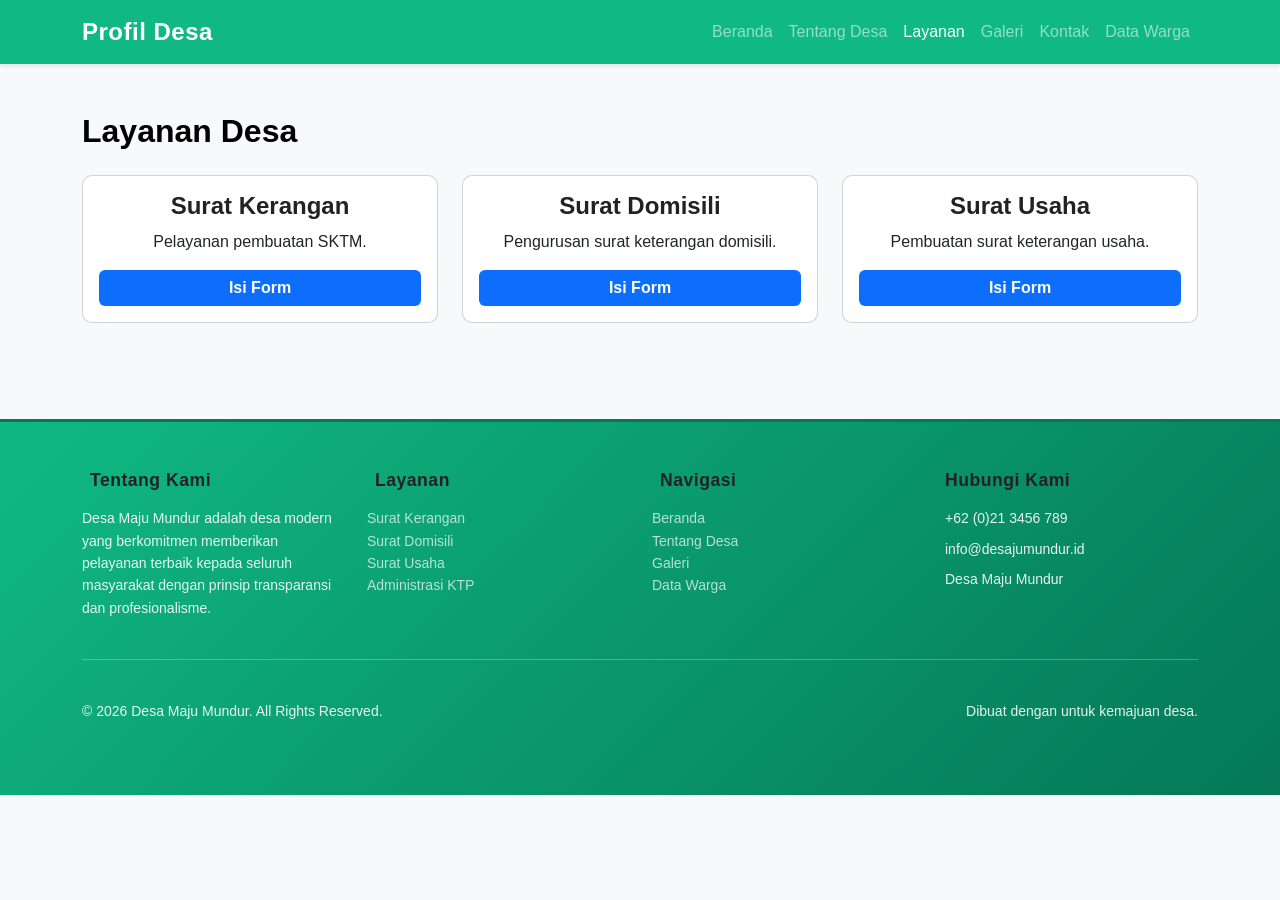
<file: Layanan.Html>
<!DOCTYPE html> 
<html lang="id">
<head>
<meta charset="UTF-8">
<title>Layanan Desa</title>
<link href="https://cdn.jsdelivr.net/npm/bootstrap@5.3.3/dist/css/bootstrap.min.css" rel="stylesheet">
<link rel="stylesheet" href="Css/Style.css">
</head>
<body>

<!-- NAVBAR -->
    <nav class="navbar navbar-expand-lg navbar-dark" style="background-color: #10b981;">
  <div class="container">
    <a class="navbar-brand" href="Layanan.Html">Profil Desa</a>
    <button class="navbar-toggler" type="button" data-bs-toggle="collapse" data-bs-target="#nav">
      <span class="navbar-toggler-icon"></span>
    </button>

    <div class="collapse navbar-collapse" id="nav">
      <ul class="navbar-nav ms-auto">
        <li class="nav-item"><a class="nav-link " href="Beranda.html">Beranda</a></li>
        <li class="nav-item"><a class="nav-link " href="Tentang_Desa.html">Tentang Desa</a></li>
        <li class="nav-item"><a class="nav-link active" href="Layanan.html">Layanan</a></li>
        <li class="nav-item"><a class="nav-link " href="Galery.html">Galeri</a></li>
        <li class="nav-item"><a class="nav-link " href="Form.html">Kontak</a></li>
        <li class="nav-item"><a class="nav-link " href="Data_Warga.html">Data Warga</a></li>
      </ul>
    </div>
  </div>
</nav>
<div class="container py-5">
  <h2 class="mb-4">Layanan Desa</h2>

  <div class="row g-4">
    <div class="col-md-4">
      <div class="card p-3 text-center">
        <h4>Surat Kerangan</h4>
        <p>Pelayanan pembuatan SKTM.</p>
        <button class="btn btn-primary" data-bs-toggle="modal" data-bs-target="#modalKTP">Isi Form</button>
      </div>
    </div>

    <div class="col-md-4">
      <div class="card p-3 text-center">
        <h4>Surat Domisili</h4>
        <p>Pengurusan surat keterangan domisili.</p>
        <button class="btn btn-primary" data-bs-toggle="modal" data-bs-target="#modalDomisili">Isi Form</button>
      </div>
    </div>

    <div class="col-md-4">
      <div class="card p-3 text-center">
        <h4>Surat Usaha</h4>
        <p>Pembuatan surat keterangan usaha.</p>
        <button class="btn btn-primary" data-bs-toggle="modal" data-bs-target="#modalUsaha">Isi Form</button>
      </div>
    </div>
  </div>
</div>

<!-- Modals for service forms -->

<!-- KTP Modal -->
<div class="modal fade" id="modalKTP" tabindex="-1" aria-labelledby="modalKTPLabel" aria-hidden="true">
  <div class="modal-dialog">
    <div class="modal-content">
      <div class="modal-header">
        <h5 class="modal-title" id="modalKTPLabel">Formulir Administrasi KTP</h5>
        <button type="button" class="btn-close" data-bs-dismiss="modal" aria-label="Close"></button>
      </div>
      <form class="service-form" data-service="Administrasi KTP">
        <div class="modal-body">
          <div class="mb-3">
            <label class="form-label">Nama Lengkap</label>
            <input type="text" name="name" class="form-control" required>
          </div>
          <div class="mb-3">
            <label class="form-label">NIK</label>
            <input type="text" name="nik" class="form-control" required>
          </div>
          <div class="mb-3">
            <label class="form-label">Alamat</label>
            <input type="text" name="address" class="form-control" required>
          </div>
          <div class="mb-3">
            <label class="form-label">Nomor Telepon</label>
            <input type="tel" name="phone" class="form-control">
          </div>
          <div class="mb-3">
            <label class="form-label">Keterangan</label>
            <textarea name="note" class="form-control" rows="2"></textarea>
          </div>
        </div>
        <div class="modal-footer">
          <button type="button" class="btn btn-secondary" data-bs-dismiss="modal">Batal</button>
          <button type="submit" class="btn btn-primary">Kirim</button>
        </div>
      </form>
    </div>
  </div>
</div>

<!-- Domisili Modal -->
<div class="modal fade" id="modalDomisili" tabindex="-1" aria-labelledby="modalDomisiliLabel" aria-hidden="true">
  <div class="modal-dialog">
    <div class="modal-content">
      <div class="modal-header">
        <h5 class="modal-title" id="modalDomisiliLabel">Formulir Surat Domisili</h5>
        <button type="button" class="btn-close" data-bs-dismiss="modal" aria-label="Close"></button>
      </div>
      <form class="service-form" data-service="Surat Domisili">
        <div class="modal-body">
          <div class="mb-3">
            <label class="form-label">Nama Lengkap</label>
            <input type="text" name="name" class="form-control" required>
          </div>
          <div class="mb-3">
            <label class="form-label">NIK</label>
            <input type="text" name="nik" class="form-control" required>
          </div>
          <div class="mb-3">
            <label class="form-label">Alamat Saat Ini</label>
            <input type="text" name="address" class="form-control" required>
          </div>
          <div class="mb-3">
            <label class="form-label">Lama Tinggal (tahun)</label>
            <input type="number" name="duration" class="form-control">
          </div>
          <div class="mb-3">
            <label class="form-label">Nomor Telepon</label>
            <input type="tel" name="phone" class="form-control">
          </div>
        </div>
        <div class="modal-footer">
          <button type="button" class="btn btn-secondary" data-bs-dismiss="modal">Batal</button>
          <button type="submit" class="btn btn-primary">Kirim</button>
        </div>
      </form>
    </div>
  </div>
</div>

<!-- Usaha Modal -->
<div class="modal fade" id="modalUsaha" tabindex="-1" aria-labelledby="modalUsahaLabel" aria-hidden="true">
  <div class="modal-dialog">
    <div class="modal-content">
      <div class="modal-header">
        <h5 class="modal-title" id="modalUsahaLabel">Formulir Surat Usaha</h5>
        <button type="button" class="btn-close" data-bs-dismiss="modal" aria-label="Close"></button>
      </div>
      <form class="service-form" data-service="Surat Usaha">
        <div class="modal-body">
          <div class="mb-3">
            <label class="form-label">Nama Pemilik</label>
            <input type="text" name="name" class="form-control" required>
          </div>
          <div class="mb-3">
            <label class="form-label">Nama Usaha</label>
            <input type="text" name="business_name" class="form-control" required>
          </div>
          <div class="mb-3">
            <label class="form-label">Jenis Usaha</label>
            <input type="text" name="business_type" class="form-control">
          </div>
          <div class="mb-3">
            <label class="form-label">Alamat Usaha</label>
            <input type="text" name="address" class="form-control">
          </div>
          <div class="mb-3">
            <label class="form-label">Nomor Telepon</label>
            <input type="tel" name="phone" class="form-control">
          </div>
        </div>
        <div class="modal-footer">
          <button type="button" class="btn btn-secondary" data-bs-dismiss="modal">Batal</button>
          <button type="submit" class="btn btn-primary">Kirim</button>
        </div>
      </form>
    </div>
  </div>
</div>

<!-- FOOTER -->
<footer class="text-white mt-5" style="background: linear-gradient(135deg, #10b981 0%, #047857 100%);">
  <div class="container py-5">
    <div class="row g-4 mb-4">
      <!-- ABOUT -->
      <div class="col-md-3">
        <h5 class="fw-bold mb-3"><i class="fas fa-info-circle me-2"></i>Tentang Kami</h5>
        <p class="small">Desa Maju Mundur adalah desa modern yang berkomitmen memberikan pelayanan terbaik kepada seluruh masyarakat dengan prinsip transparansi dan profesionalisme.</p>
      </div>

      <!-- LAYANAN -->
      <div class="col-md-3">
        <h5 class="fw-bold mb-3"><i class="fas fa-cog me-2"></i>Layanan</h5>
        <ul class="list-unstyled small">
          <li><a href="Layanan.html" class="text-white-50 text-decoration-none">Surat Kerangan</a></li>
          <li><a href="Layanan.html" class="text-white-50 text-decoration-none">Surat Domisili</a></li>
          <li><a href="Layanan.html" class="text-white-50 text-decoration-none">Surat Usaha</a></li>
          <li><a href="Layanan.html" class="text-white-50 text-decoration-none">Administrasi KTP</a></li>
        </ul>
      </div>

      <!-- LINKS -->
      <div class="col-md-3">
        <h5 class="fw-bold mb-3"><i class="fas fa-link me-2"></i>Navigasi</h5>
        <ul class="list-unstyled small">
          <li><a href="index.html" class="text-white-50 text-decoration-none">Beranda</a></li>
          <li><a href="Tentang_Desa.html" class="text-white-50 text-decoration-none">Tentang Desa</a></li>
          <li><a href="Galery.html" class="text-white-50 text-decoration-none">Galeri</a></li>
          <li><a href="Data_Warga.html" class="text-white-50 text-decoration-none">Data Warga</a></li>
        </ul>
      </div>

      <!-- CONTACT -->
      <div class="col-md-3">
        <h5 class="fw-bold mb-3"><i class="fas fa-headset me-2"></i>Hubungi Kami</h5>
        <p class="small mb-2"><i class="fas fa-phone me-2"></i>+62 (0)21 3456 789</p>
        <p class="small mb-2"><i class="fas fa-envelope me-2"></i>info@desajumundur.id</p>
        <p class="small"><i class="fas fa-map-marker-alt me-2"></i>Desa Maju Mundur</p>
      </div>
    </div>

    <hr class="bg-white-50">

    <!-- FOOTER BOTTOM -->
    <div class="row py-4">
      <div class="col-md-6 text-center text-md-start small">
        <p class="mb-0">&copy; 2026 Desa Maju Mundur. All Rights Reserved.</p>
      </div>
      <div class="col-md-6 text-center text-md-end small">
        <p class="mb-0">Dibuat dengan <i class="fas fa-heart text-warning"></i> untuk kemajuan desa.</p>
      </div>
    </div>
  </div>
</footer>

<script src="https://cdn.jsdelivr.net/npm/bootstrap@5.3.3/dist/js/bootstrap.bundle.min.js"></script>
</body>
</html>
</file>
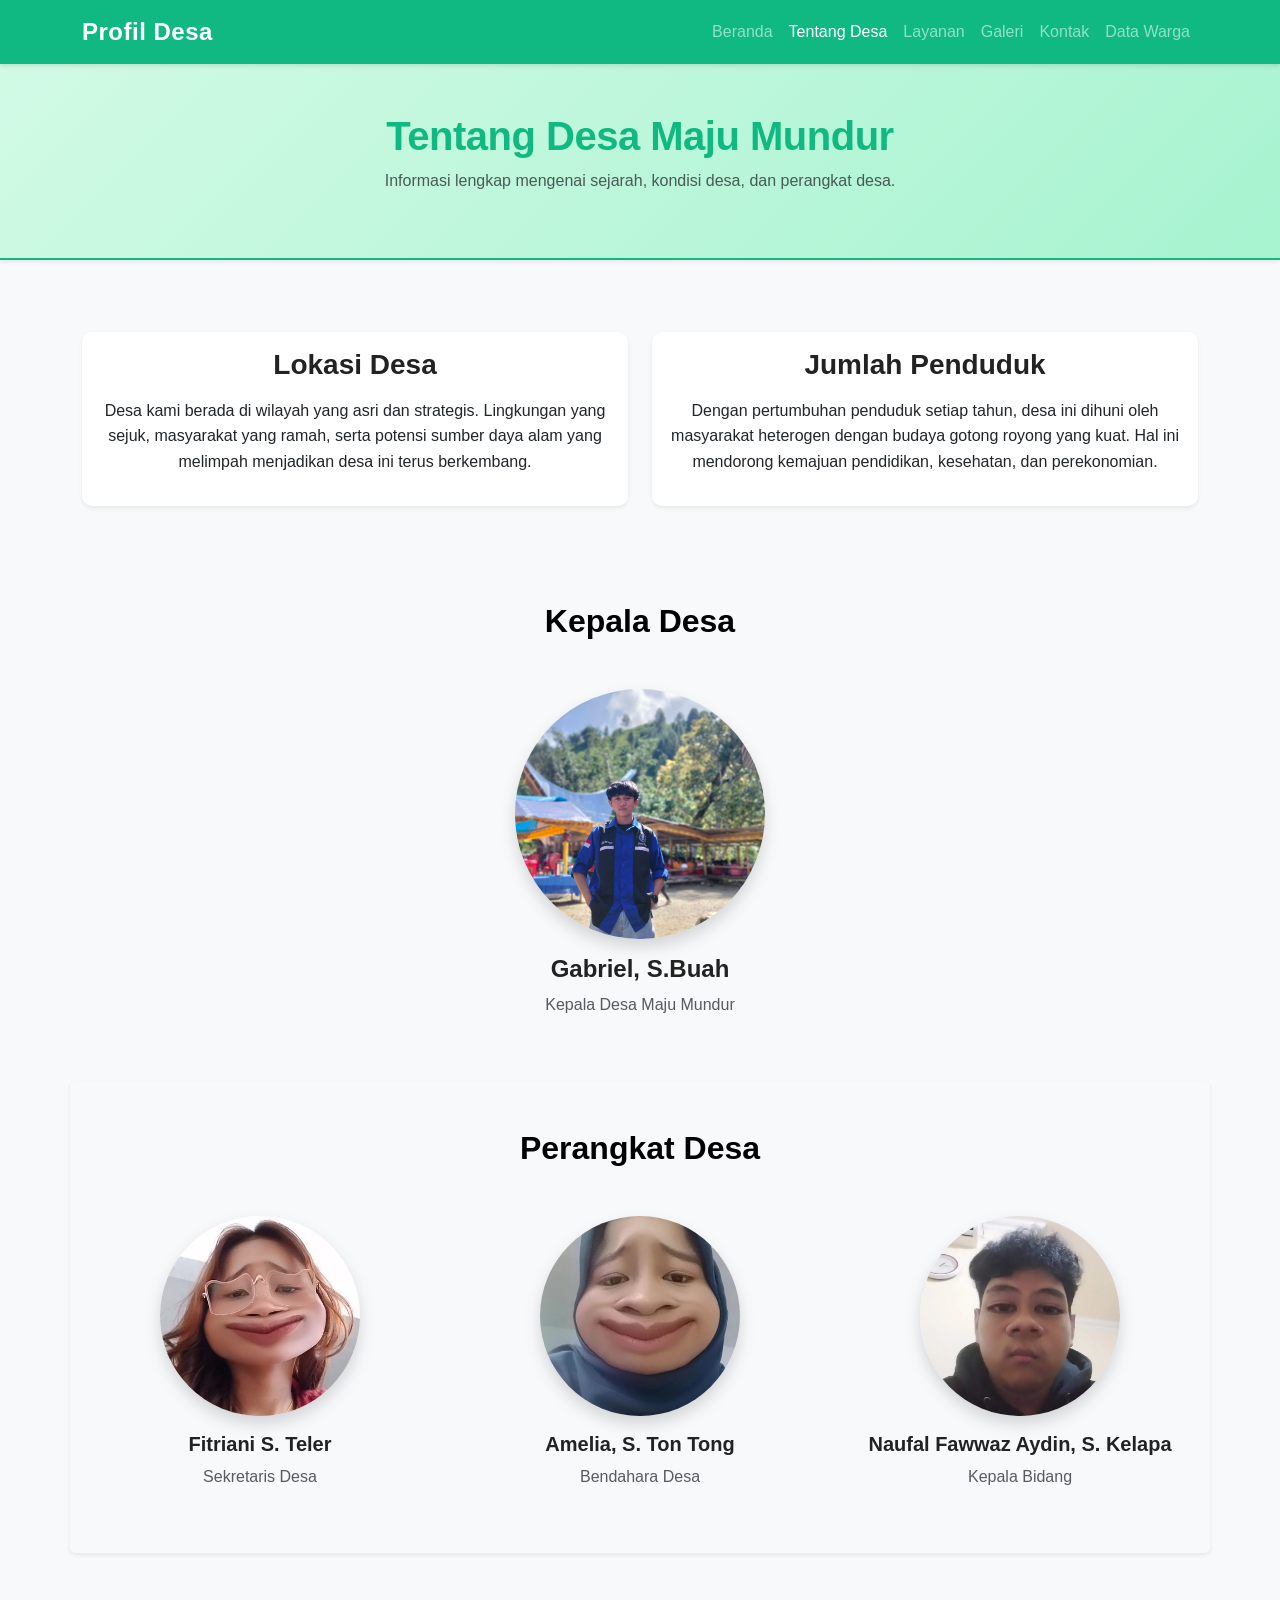
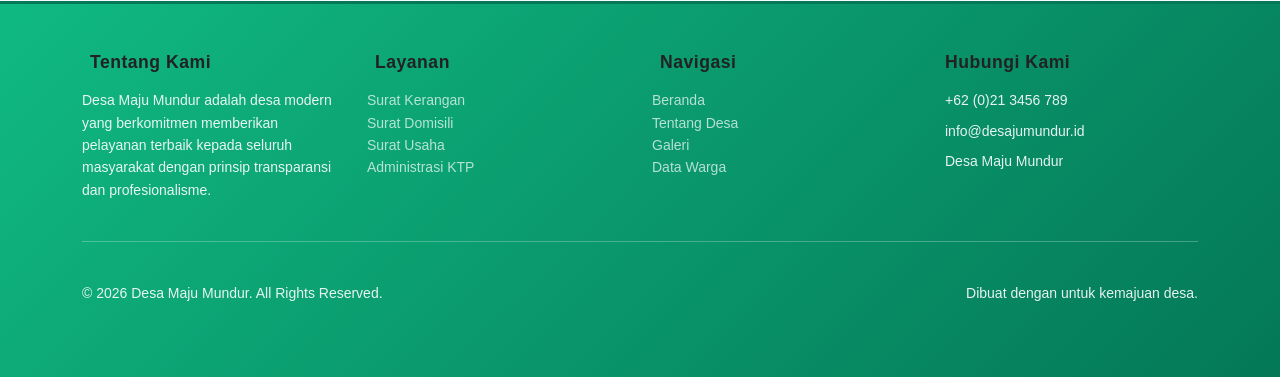
<file: Tentang_Desa.html>
<!DOCTYPE html>
<html lang="id">
<head>
<meta charset="UTF-8">
<title>Tentang Desa</title>
<link href="https://cdn.jsdelivr.net/npm/bootstrap@5.3.3/dist/css/bootstrap.min.css" rel="stylesheet">
<link rel="stylesheet" href="Css/Style.css">
</head>
<body>

<!-- NAVBAR -->
<nav class="navbar navbar-expand-lg navbar-dark" style="background-color: #10b981;">
  <div class="container">
    <a class="navbar-brand fw-bold" href="Beranda.html">Profil Desa</a>
    <button class="navbar-toggler" type="button" data-bs-toggle="collapse" data-bs-target="#nav">
      <span class="navbar-toggler-icon"></span>
    </button>

    <div class="collapse navbar-collapse" id="nav">
      <ul class="navbar-nav ms-auto">
        <li class="nav-item"><a class="nav-link " href="Beranda.html">Beranda</a></li>
        <li class="nav-item"><a class="nav-link active" href="Tentang_Desa.html">Tentang Desa</a></li>
        <li class="nav-item"><a class="nav-link " href="Layanan.html">Layanan</a></li>
        <li class="nav-item"><a class="nav-link " href="Galery.html">Galeri</a></li>
        <li class="nav-item"><a class="nav-link " href="Form.html">Kontak</a></li>
        <li class="nav-item"><a class="nav-link " href="Data_Warga.html">Data Warga</a></li>
      </ul>
    </div>
  </div>
</nav>

<!-- HEADER HALAMAN -->
<header class="py-5 text-center mb-4 shadow-sm" style="background: linear-gradient(135deg, #d1fae5 0%, #a7f3d0 100%);">
  <div class="container">
    <h1 class="fw-bold" style="color: #10b981;">Tentang Desa Maju Mundur</h1>
    <p class="text-muted">Informasi lengkap mengenai sejarah, kondisi desa, dan perangkat desa.</p>
  </div>
</header>

<!-- INFORMASI DESA -->
<div class="container py-5">
  <div class="row g-4">

    <!-- Lokasi Desa -->
    <div class="col-md-6">
      <div class="card shadow-sm h-100 border-0">
        <div class="card-body text-center">
          <h3 class="fw-bold mb-3">Lokasi Desa</h3>
          
            Desa kami berada di wilayah yang asri dan strategis. Lingkungan yang sejuk, masyarakat
            yang ramah, serta potensi sumber daya alam yang melimpah menjadikan desa ini terus berkembang.
          </p>
        </div>
      </div>
    </div>

    <!-- Jumlah Penduduk -->
    <div class="col-md-6">
      <div class="card shadow-sm h-100 border-0">
        <div class="card-body text-center">
          <h3 class="fw-bold mb-3">Jumlah Penduduk</h3>
            Dengan pertumbuhan penduduk setiap tahun, desa ini dihuni oleh masyarakat heterogen
            dengan budaya gotong royong yang kuat. Hal ini mendorong kemajuan pendidikan, kesehatan,
            dan perekonomian.
          </p>
        </div>
      </div>
    </div>

  </div>
</div>

<!-- KEPALA DESA -->
<div class="container py-5">
  <h2 class="text-center fw-bold mb-5">Kepala Desa</h2>
  <div class="row justify-content-center">
    <div class="col-md-4 text-center">
      <img src="Image/kepala desa.jpg" class="img-fluid rounded-circle shadow mb-3" style="width: 250px; height: 250px; object-fit: cover;">
      <h4 class="fw-bold"><a href="#" class="person-link" style="text-decoration:none;color:inherit;cursor:pointer;" data-name="Gabriel, S.Buah" data-role="Kepala Desa" data-photo="Image/kepala desa.jpg" data-birth="10 Maret 1975" data-address="Jl. Mawar No.1, Desa Maju Mundur" data-contact="08123456789">Gabriel, S.Buah</a></h4>
      <p class="text-muted">Kepala Desa Maju Mundur</p>
    </div>
  </div>
</div>

<!-- PERANGKAT DESA -->
<div class="container py-5 bg-light rounded shadow-sm">
  <h2 class="text-center fw-bold mb-5">Perangkat Desa</h2>
  <div class="row g-4">

    <div class="col-md-4 text-center">
      <img src="Image/Sekertaris.jpg" class="img-fluid rounded-circle shadow mb-3" style="width: 200px; height: 200px; object-fit: cover;">
      <h5 class="fw-bold"><a href="#" class="person-link" style="text-decoration:none;color:inherit;cursor:pointer;" data-name="Fitriani S. Teler" data-role="Sekretaris Desa" data-photo="Image/Sekertaris.jpg" data-birth="12 Juni 1980" data-address="Dusun I, Desa Maju Mundur" data-contact="081298765432">Fitriani S. Teler</a></h5>
      <p class="text-muted">Sekretaris Desa</p>
    </div>

    <div class="col-md-4 text-center">
      <img src="Image/Bendahar.jpg" class="img-fluid rounded-circle shadow mb-3" style="width: 200px; height: 200px; object-fit: cover;">
      <h5 class="fw-bold"><a href="#" class="person-link" style="text-decoration:none;color:inherit;cursor:pointer;" data-name="Amelia, S. Ton Tong" data-role="Bendahara Desa" data-photo="Image/Bendahar.jpg" data-birth="5 Januari 1985" data-address="RT 02 RW 03, Desa Maju Mundur" data-contact="081377700000">Amelia, S. Ton Tong</a></h5>
      <p class="text-muted">Bendahara Desa</p>
    </div>

    <div class="col-md-4 text-center">
      <img src="Image/Kepala bidang.jpg" class="img-fluid rounded-circle shadow mb-3" style="width: 200px; height: 200px; object-fit: cover;">
      <h5 class="fw-bold"><a href="#" class="person-link" style="text-decoration:none;color:inherit;cursor:pointer;" data-name="Naufal Fawwaz Aydin, S. Kelapa" data-role="Kepala Bidang" data-photo="Image/Kepala bidang.jpg" data-birth="20 Oktober 1990" data-address="Perumahan Maju Bersama, Desa Maju Mundur" data-contact="081299912345">Naufal Fawwaz Aydin, S. Kelapa</a></h5>
      <p class="text-muted">Kepala Bidang</p>
    </div>

  </div>
</div>

<!-- FOOTER -->
<footer class="text-white mt-5" style="background: linear-gradient(135deg, #10b981 0%, #047857 100%);">
  <div class="container py-5">
    <div class="row g-4 mb-4">
      <!-- ABOUT -->
      <div class="col-md-3">
        <h5 class="fw-bold mb-3"><i class="fas fa-info-circle me-2"></i>Tentang Kami</h5>
        <p class="small">Desa Maju Mundur adalah desa modern yang berkomitmen memberikan pelayanan terbaik kepada seluruh masyarakat dengan prinsip transparansi dan profesionalisme.</p>
      </div>

      <!-- LAYANAN -->
      <div class="col-md-3">
        <h5 class="fw-bold mb-3"><i class="fas fa-cog me-2"></i>Layanan</h5>
        <ul class="list-unstyled small">
          <li><a href="Layanan.html" class="text-white-50 text-decoration-none">Surat Kerangan</a></li>
          <li><a href="Layanan.html" class="text-white-50 text-decoration-none">Surat Domisili</a></li>
          <li><a href="Layanan.html" class="text-white-50 text-decoration-none">Surat Usaha</a></li>
          <li><a href="Layanan.html" class="text-white-50 text-decoration-none">Administrasi KTP</a></li>
        </ul>
      </div>

      <!-- LINKS -->
      <div class="col-md-3">
        <h5 class="fw-bold mb-3"><i class="fas fa-link me-2"></i>Navigasi</h5>
        <ul class="list-unstyled small">
          <li><a href="index.html" class="text-white-50 text-decoration-none">Beranda</a></li>
          <li><a href="Tentang_Desa.html" class="text-white-50 text-decoration-none">Tentang Desa</a></li>
          <li><a href="Galery.html" class="text-white-50 text-decoration-none">Galeri</a></li>
          <li><a href="Data_Warga.html" class="text-white-50 text-decoration-none">Data Warga</a></li>
        </ul>
      </div>

      <!-- CONTACT -->
      <div class="col-md-3">
        <h5 class="fw-bold mb-3"><i class="fas fa-headset me-2"></i>Hubungi Kami</h5>
        <p class="small mb-2"><i class="fas fa-phone me-2"></i>+62 (0)21 3456 789</p>
        <p class="small mb-2"><i class="fas fa-envelope me-2"></i>info@desajumundur.id</p>
        <p class="small"><i class="fas fa-map-marker-alt me-2"></i>Desa Maju Mundur</p>
      </div>
    </div>

    <hr class="bg-white-50">

    <!-- FOOTER BOTTOM -->
    <div class="row py-4">
      <div class="col-md-6 text-center text-md-start small">
        <p class="mb-0">&copy; 2026 Desa Maju Mundur. All Rights Reserved.</p>
      </div>
      <div class="col-md-6 text-center text-md-end small">
        <p class="mb-0">Dibuat dengan <i class="fas fa-heart text-warning"></i> untuk kemajuan desa.</p>
      </div>
    </div>
  </div>
</footer>

<script src="https://cdn.jsdelivr.net/npm/bootstrap@5.3.3/dist/js/bootstrap.bundle.min.js"></script>
</body>
</html>
</file>
<file: Css/Style.css>
body {
  background-color: #f8f9fa;
  font-family: 'Segoe UI', Tahoma, Geneva, Verdana, sans-serif;
  color: #333333;
  line-height: 1.6;
}

h1, h2, h3, h4, h5, h6 {
  font-weight: 600;
  color: #222;
}

h2 {
  font-weight: bold;
  color: #000000;
}

.navbar-brand {
  font-weight: bold;
  font-size: 24px;
  color: #ffffff !important;
  letter-spacing: 0.5px;
}

.navbar {
  box-shadow: 0 2px 4px rgba(0,0,0,0.1);
}

/* FORM STYLING */
.form-control, .form-control-lg {
  border: 1px solid #ddd;
  border-radius: 6px;
  transition: all 0.3s ease;
  box-shadow: 0 1px 3px rgba(0,0,0,0.05);
}

.form-control:focus, .form-control-lg:focus {
  border-color: #10b981;
  box-shadow: 0 0 0 0.2rem rgba(16, 185, 129, 0.25);
}

.form-label {
  color: #333;
  margin-bottom: 0.5rem;
}

/* CARD STYLING */
.card {
  border-radius: 10px;
  transition: transform 0.3s ease, box-shadow 0.3s ease;
}

.card:hover {
  transform: translateY(-2px);
  box-shadow: 0 8px 16px rgba(0,0,0,0.1) !important;
}

.card-header {
  border-radius: 10px 10px 0 0;
  font-weight: 600;
  letter-spacing: 0.5px;
}

/* BUTTON STYLING */
.btn {
  border-radius: 6px;
  font-weight: 600;
  transition: all 0.3s ease;
  border: none;
}

.btn-danger {
  background-color: #10b981;
  border-color: #10b981;
}

.btn-danger:hover {
  background-color: #047857;
  border-color: #047857;
  transform: translateY(-2px);
  box-shadow: 0 4px 12px rgba(16, 185, 129, 0.3);
}

.btn-outline-secondary:hover {
  transform: translateY(-2px);
}

/* FOOTER STYLING */
footer {
  background: linear-gradient(135deg, #10b981 0%, #047857 100%);
  margin-top: auto;
  border-top: 3px solid #047857;
}

footer a {
  transition: color 0.3s ease;
}

footer a:hover {
  color: #fff !important;
  text-decoration: underline;
}

footer .text-white-50 {
  color: rgba(255, 255, 255, 0.7) !important;
}

footer h5 {
  font-size: 1.1rem;
  letter-spacing: 0.5px;
}

footer p {
  opacity: 0.9;
}

.fixed-height {
  height: 250px;        /* tinggi sama untuk semua gambar */
  object-fit: cover;    /* agar gambar tidak terdistorsi */
  width: 100%;          /* mengisi lebar container */
  border-radius: 8px;   /* sudut membulat */
}

.image-container {
  overflow: hidden;     /* menyembunyikan bagian gambar yang melampaui container */
  border-radius: 8px;   /* sudut membulat */
}

.carousel-inner img {
    height: 60vh;    /* atau 500px */
    width: 100%;
    object-fit: cover;
    object-position: center;
}

/* HEADER STYLING */
header {
  background: linear-gradient(135deg, #d1fae5 0%, #a7f3d0 100%);
  border-bottom: 2px solid #10b981;
}

header h1 {
  font-size: 2.5rem;
  letter-spacing: -0.5px;
}

/* ALERT IMPROVEMENT */
.alert {
  border-radius: 8px;
  border: none;
  box-shadow: 0 2px 8px rgba(0,0,0,0.1);
}

.alert-success {
  background-color: #d4edda;
  color: #155724;
}

/* TABLE STYLING */
.table {
  border-radius: 8px;
  overflow: hidden;
  box-shadow: 0 2px 8px rgba(0,0,0,0.1);
}

.table-dark {
  background-color: #10b981;
}

.table-striped tbody tr:hover {
  background-color: #f5f5f5;
}

/* RESPONSIVE */
@media (max-width: 768px) {
  header h1 {
    font-size: 1.8rem;
  }
  
  .navbar-brand {
    font-size: 20px;
  }
}
</file>
